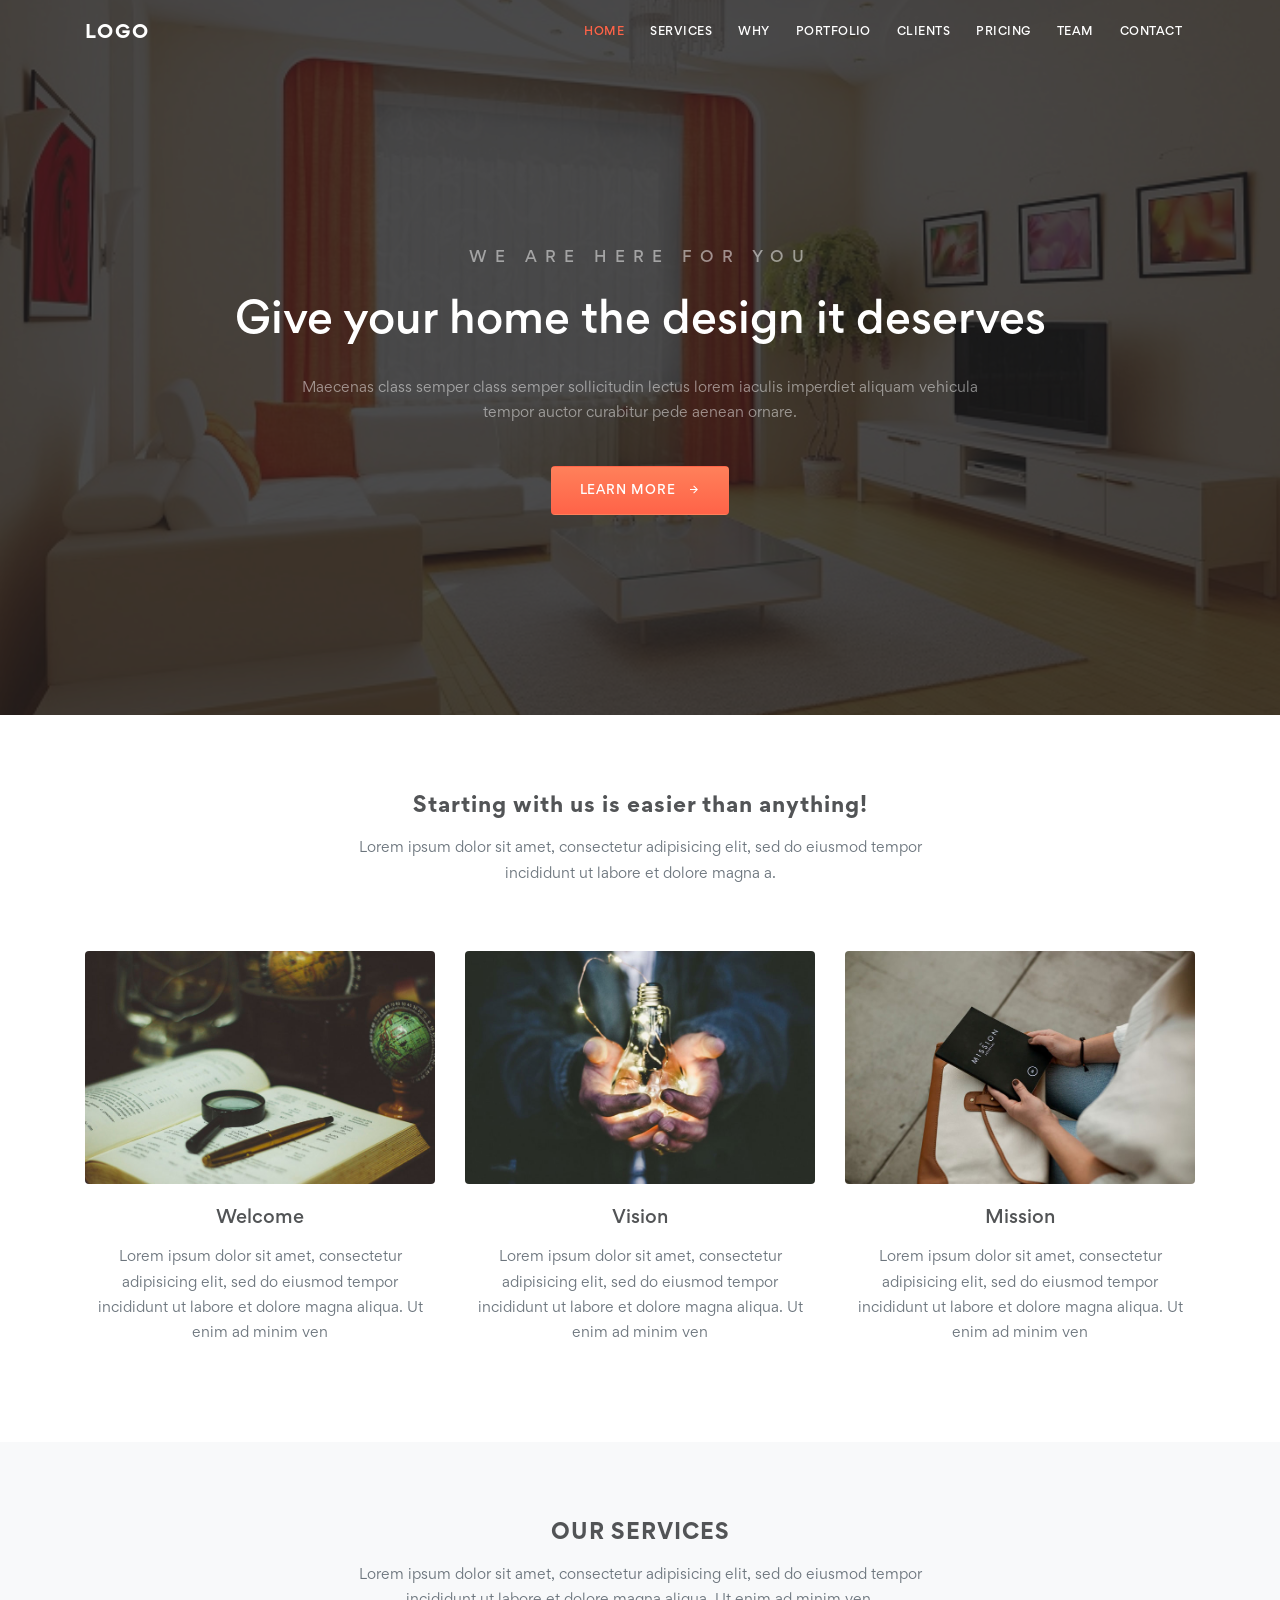
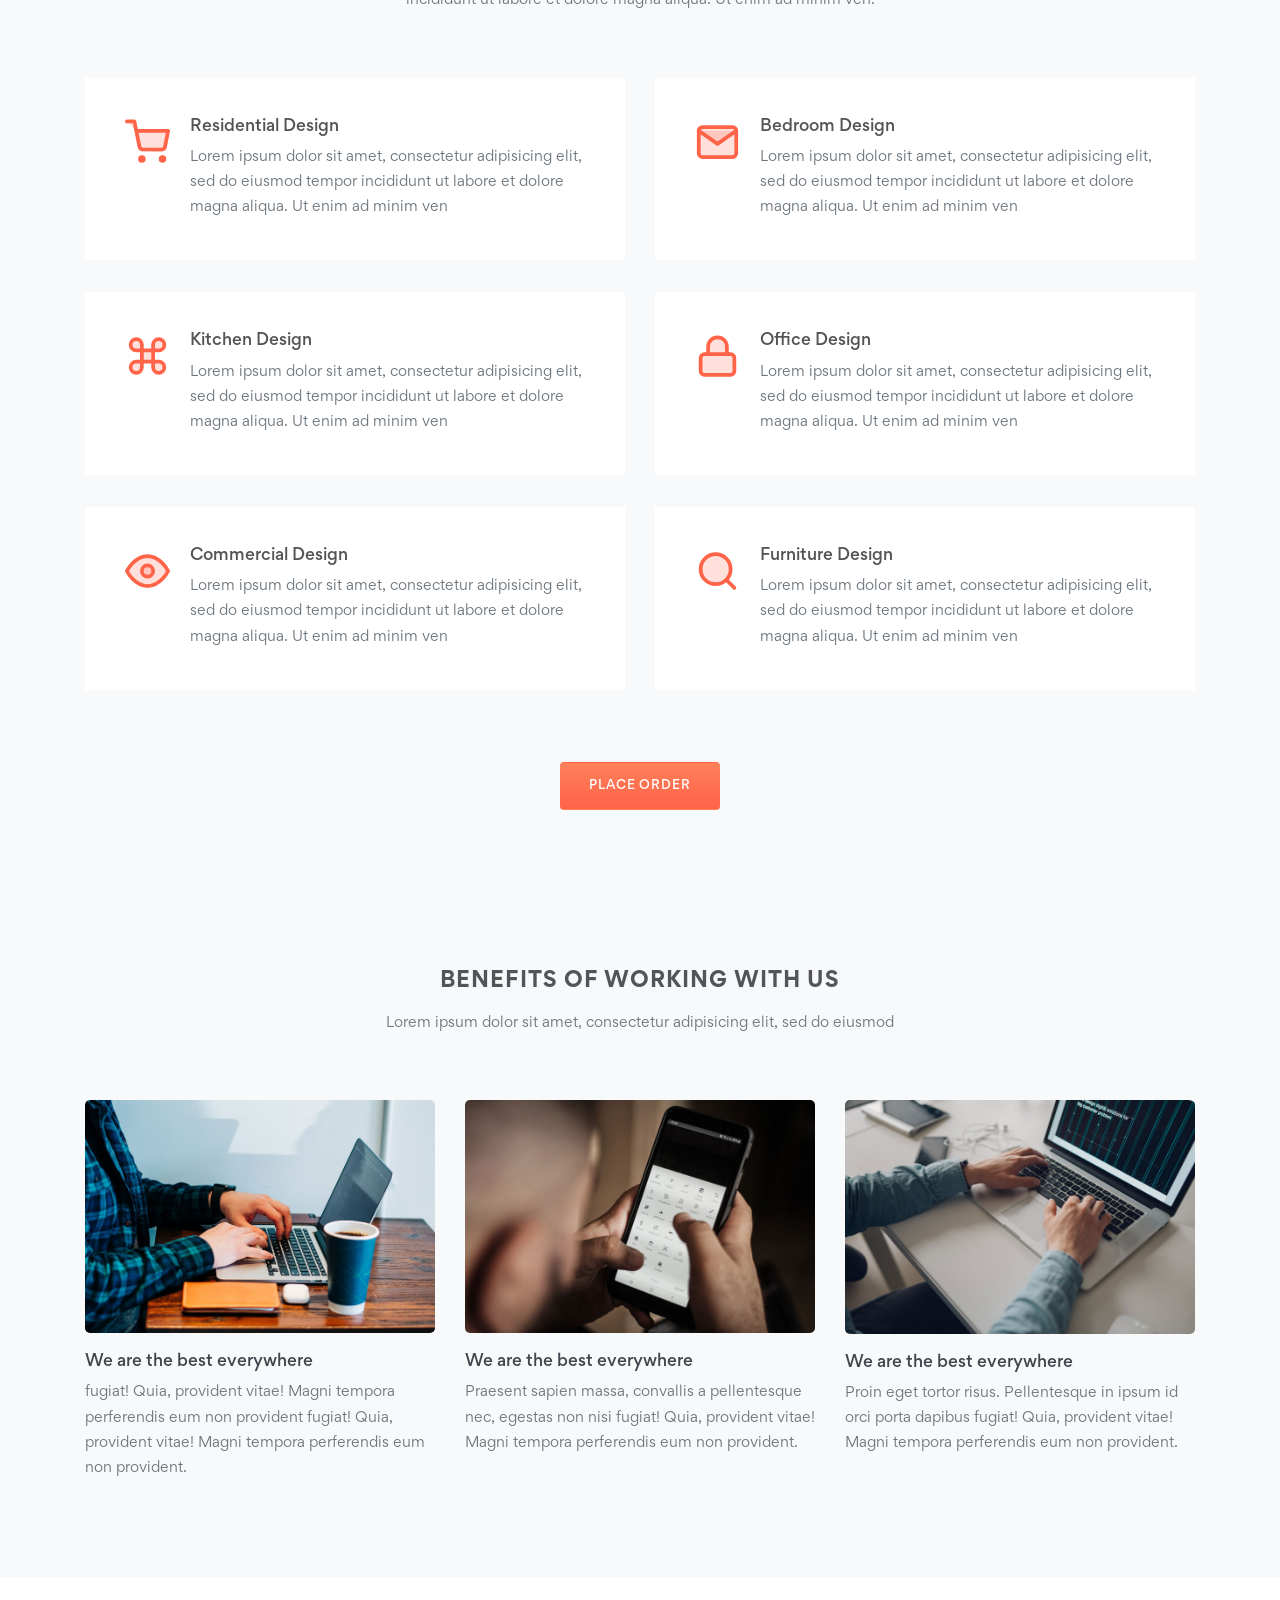
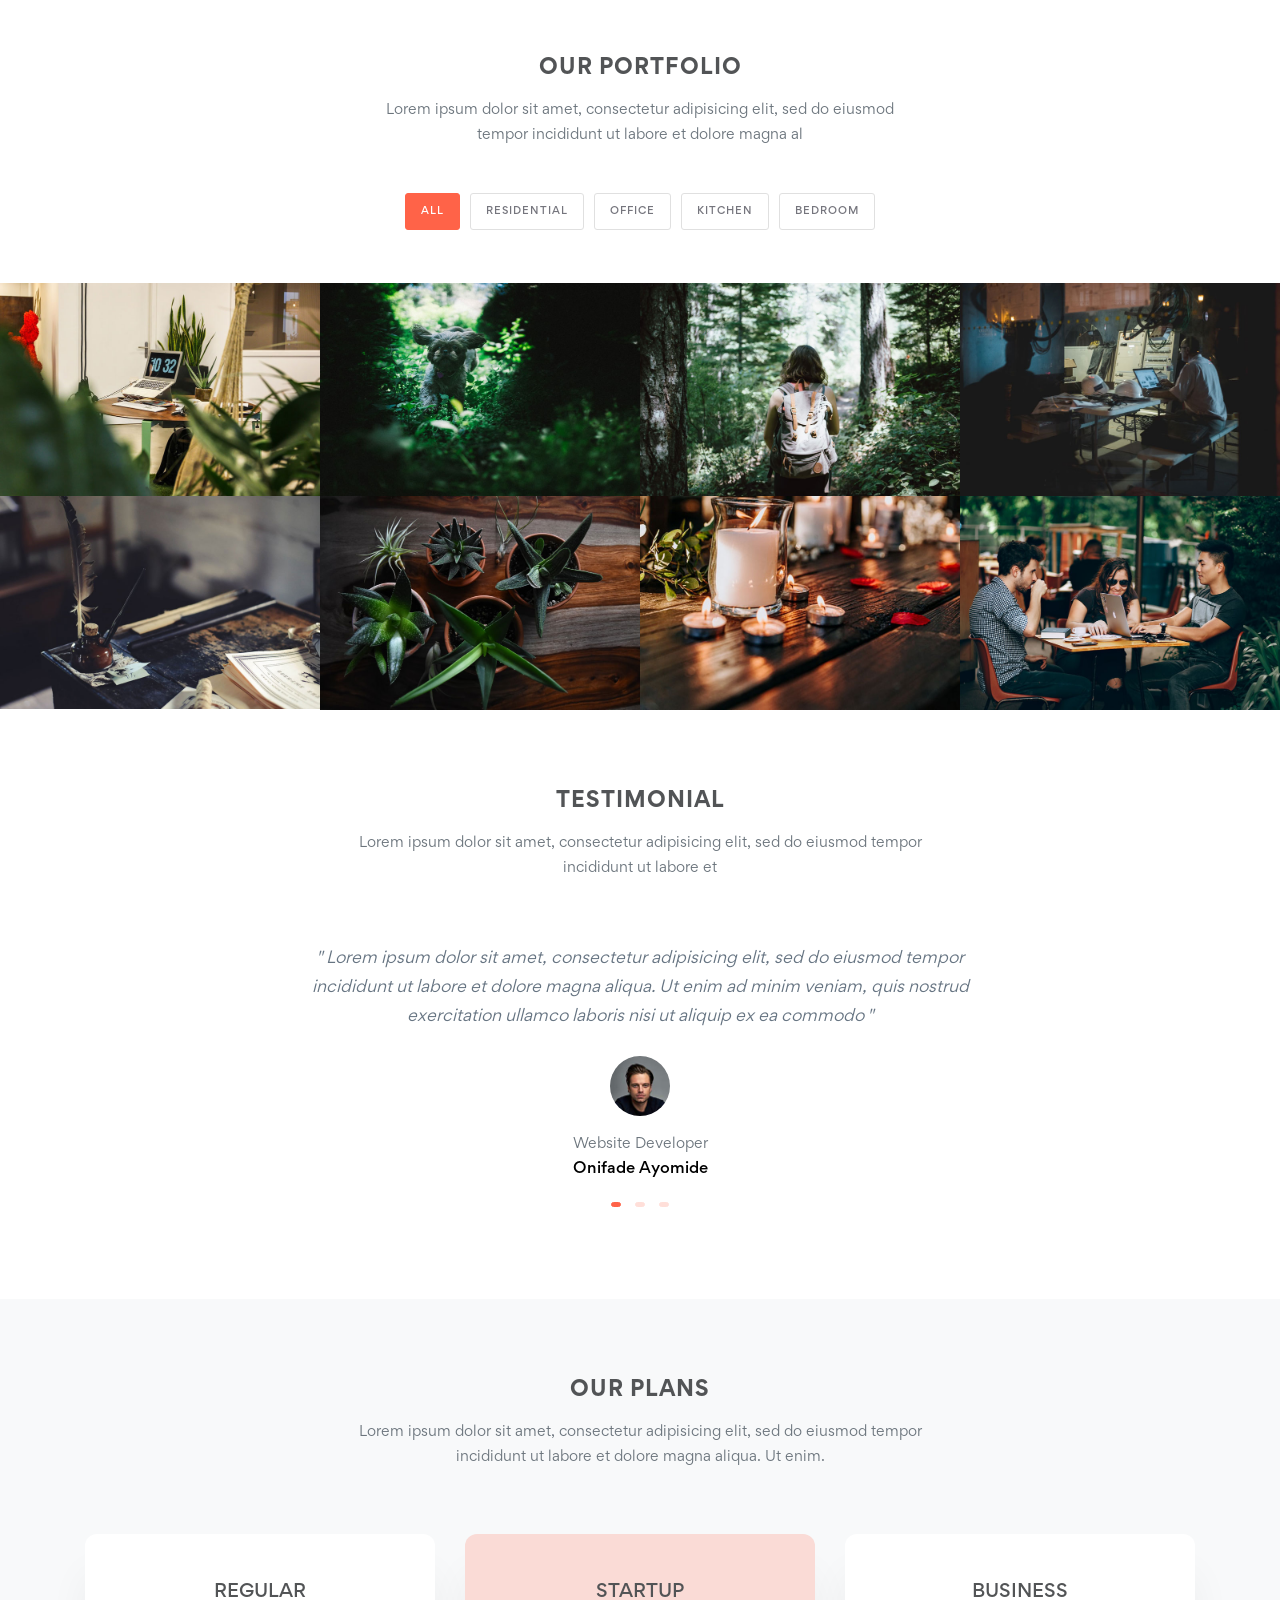
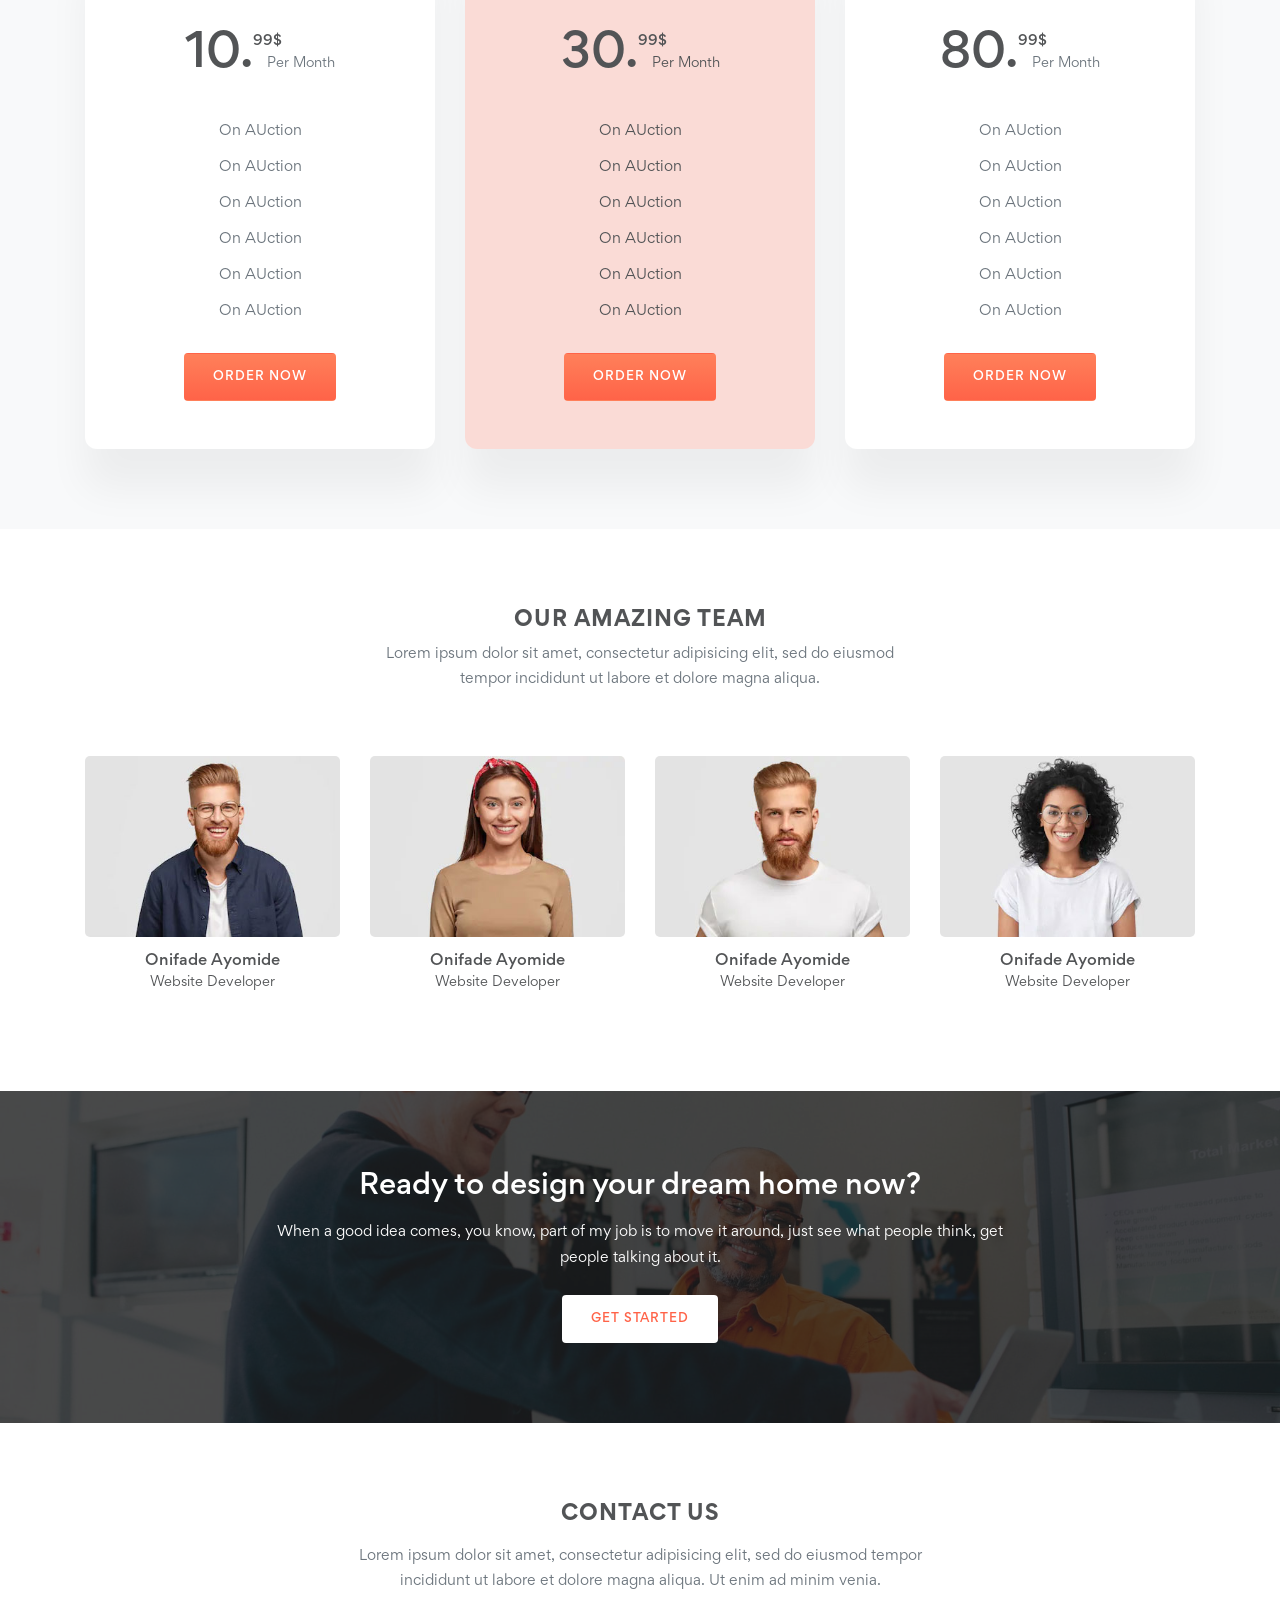
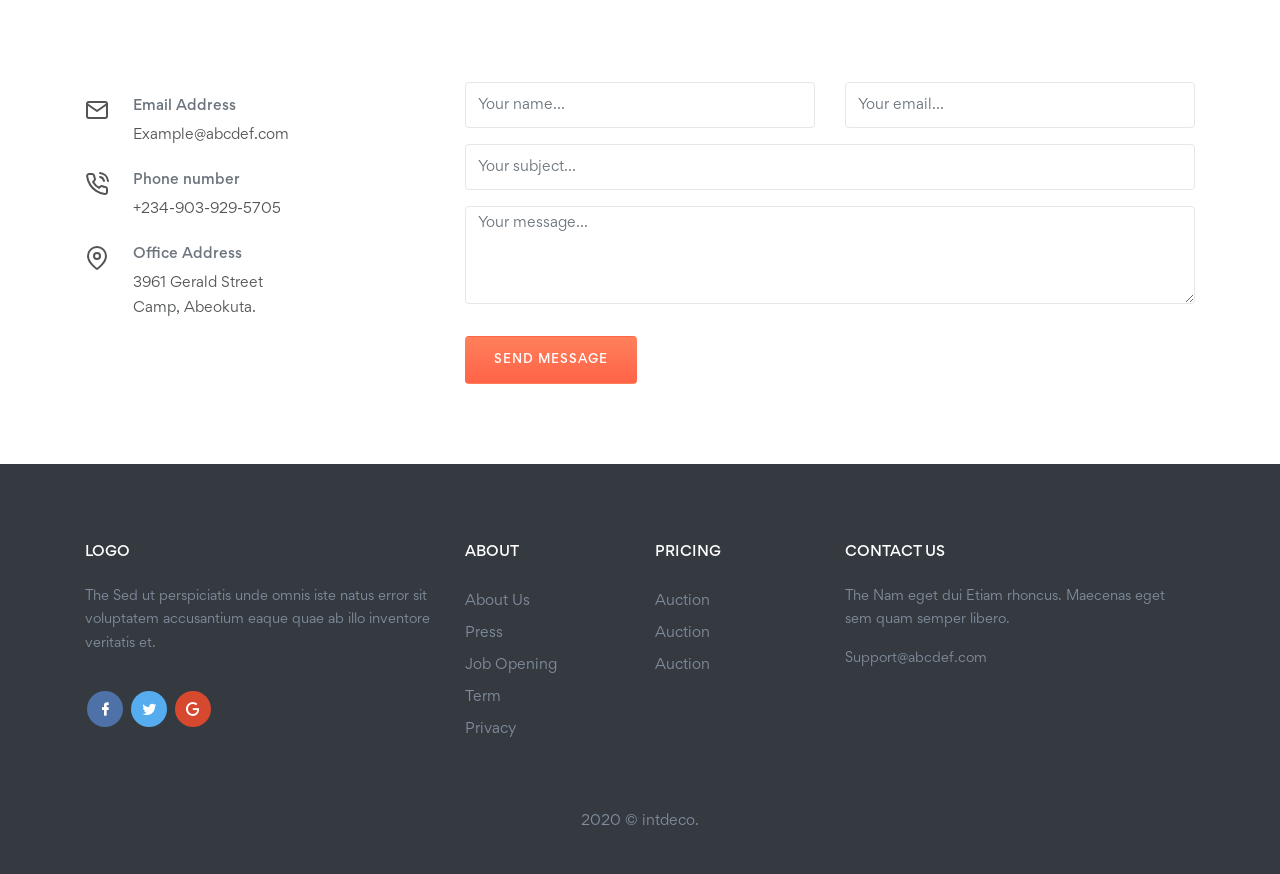
<file: index.html>
<!DOCTYPE html>
<html>
	
<head>
		<meta charset="UTF-8">
	    <meta name="viewport" content="width=device-width, initial-scale=1">
	    <title>Intdeco Web Auction</title>
	    <meta name="description" content="" />
	    <meta name="keywords" content="" />
        <meta name="author" content="" />
        
       <!--  <link rel="shortcut icon" href="images/favicon.ico"> -->

		<!-- Bootstrap core CSS -->
	    <link rel="stylesheet" href="css/bootstrap.min.css" type="text/css">

		<!-- Magnificpopup Css -->
	    <link rel="stylesheet" type="text/css" href="css/magnific-popup.css">

	    <!--Material Icon -->
        <link rel="stylesheet" type="text/css" href="css/materialdesignicons.min.css" />

        <!--Font Awesome -->
        <link rel="stylesheet" type="text/css" href="css/font-awesome.min.css" />

		<!--Slider-->
        <link rel="stylesheet" href="css/owl.carousel.css"/> 
        <link rel="stylesheet" href="css/owl.theme.css"/> 
        <link rel="stylesheet" href="css/owl.transitions.css"/>

	    <!-- Custom  Css -->
	    <link rel="stylesheet" type="text/css" href="css/style.css" />
	</head>
	
	<body>
		<!-- NAVBAR -->
		<nav class="navbar navbar-expand-lg fixed-top navbar-custom sticky">
		    <div class="container">
		    	<a class="navbar-brand logo" href="#">Logo</a>
			     <button class="navbar-toggler collapsed" type="button" data-toggle="collapse" data-target="#navbarNav" aria-controls="navbarNav" aria-expanded="false" aria-label="Toggle navigation">
                <i class="mdi mdi-menu"></i>
            </button>
			    <div class="collapse navbar-collapse" id="navbarNav">
			        <ul class="navbar-nav ml-auto">
			           <li class="nav-item active">
                            <a class="nav-link" href="#home">Home</a>
                        </li>
                        <li class="nav-item">
                            <a class="nav-link" href="#service">Services</a>
                        </li>
                        <li class="nav-item">
                            <a class="nav-link" href="#blog">Why</a>
                        </li>
                        <li class="nav-item">
                            <a class="nav-link" href="#portfolio">Portfolio</a>
                        </li>
                        <li class="nav-item">
                            <a class="nav-link" href="#client">Clients</a>
                        </li>
                        <li class="nav-item">
                            <a class="nav-link" href="#price">Pricing</a>
                        </li>
                        <li class="nav-item">
                            <a class="nav-link" href="#team">Team</a>
                        </li>
                        <li class="nav-item">
                            <a class="nav-link" href="#contact">Contact</a>
                        </li>
			        </ul>
			    </div>
		    </div>
		</nav>
		<!-- NAVBAR END-->

		<!-- HOME START-->
		<section class="bg-home-half" id="home">
            <div class="bg-overlay"></div>
            <div class="home-center">
                <div class="home-desc-center">
                    <div class="container">
                        <div class="row justify-content-center">
                            <div class="col-lg-9">
                                <div class="text-center text-white">
                                    <h5 class="home-small-title text-uppercase text-white-50 mb-4">We are here for you</h5>
                                    <h2 class="home-title mb-4">Give your home the design it deserves</h2>
                                    <p class="home-desc text-white-50 mx-auto">Maecenas class semper class semper sollicitudin lectus lorem iaculis imperdiet aliquam vehicula tempor auctor curabitur pede aenean ornare.</p>
                                    <div class="text-center pt-4">
                                        <a href="#service" class="btn btn-custom">Learn More <i class="mdi mdi-arrow-right ml-2"></i></a>
                                    </div>
                                </div>
                            </div>
                        </div>
                    </div>
                </div>
            </div>
        </section>
		<!-- HOME END-->

		 <!-- WELCOME START -->
        <section class="section" id="feature">
            <div class="container">
                <div class="row justify-content-center">
                    <div class="col-lg-7">
                        <div class="text-center">
                            <h4 class="title-heading">Starting with us is easier than anything!</h4>
                            <p class="title-desc text-muted mt-3">Lorem ipsum dolor sit amet, consectetur adipisicing elit, sed do eiusmod
                            tempor incididunt ut labore et dolore magna a.</p>
                        </div>
                    </div>
                </div>

                <div class="row mt-4">
                    <div class="col-lg-4">
                        <div class="features mt-4">
                            <div class="text-center">
                                <div class="mb-4">
                                    <img src="images/about/1.jpg" class="img-fluid rounded" alt="">
                                </div>

                                <h4>Welcome</h4>
                                <p class="features-desc text-muted mt-3 pl-2 pr-2">Lorem ipsum dolor sit amet, consectetur adipisicing elit, sed do eiusmod
                                tempor incididunt ut labore et dolore magna aliqua. Ut enim ad minim ven</p>
                            </div>
                        </div>
                    </div>

                    <div class="col-lg-4">
                        <div class="features mt-4">
                            <div class="text-center">
                                <div class="mb-4">
                                    <img src="images/about/2.jpg" class="img-fluid rounded" alt="">
                                </div>
                                <h4>Vision</h4>
                                <p class="features-desc text-muted mt-3 pl-2 pr-2">Lorem ipsum dolor sit amet, consectetur adipisicing elit, sed do eiusmod
                                tempor incididunt ut labore et dolore magna aliqua. Ut enim ad minim ven</p>
                            </div>
                        </div>
                    </div>

                    <div class="col-lg-4">
                        <div class="features mt-4">
                            <div class="text-center">
                                <div class="mb-4">
                                    <img src="images/about/3.jpg" class="img-fluid rounded" alt="">
                                </div>
                                <h4>Mission</h4>
                                <p class="features-desc text-muted mt-3 pl-2 pr-2">Lorem ipsum dolor sit amet, consectetur adipisicing elit, sed do eiusmod
                                tempor incididunt ut labore et dolore magna aliqua. Ut enim ad minim ven</p>
                            </div>
                        </div>
                    </div>
                </div>

            </div>
        </section>
        <!-- WELCOME END -->

        <!-- SERVICES START -->
        <section class="section bg-light" id="service">
            <div class="container">
                <div class="row justify-content-center">
                    <div class="col-lg-7">
                        <div class="text-center">
                            <h4 class="title-heading text-uppercase">Our Services</h4>
                            <p class="title-desc text-muted mt-3">Lorem ipsum dolor sit amet, consectetur adipisicing elit, sed do eiusmod
                                tempor incididunt ut labore et dolore magna aliqua. Ut enim ad minim ven.</p>
                        </div>
                    </div>
                </div>

                <div class="row mt-4">
                    <div class="col-lg-6">
                        <div class="services-blog mt-4">
                            <div>
                                <i data-feather="shopping-cart"></i>
                            </div>
                            <div class="service-head">
                                <h4>Residential Design</h4>
                                <p class="text-muted mb-0">Lorem ipsum dolor sit amet, consectetur adipisicing elit, sed do eiusmod
                                tempor incididunt ut labore et dolore magna aliqua. Ut enim ad minim ven</p>
                            </div>
                        </div>
                    </div>
                    <div class="col-lg-6">
                        <div class="services-blog mt-4">
                            <div>
                                <i data-feather="mail"></i>
                            </div>
                            <div class="service-head">
                                <h4 class="mb-2">Bedroom Design</h4>
                                <p class="text-muted mb-0">Lorem ipsum dolor sit amet, consectetur adipisicing elit, sed do eiusmod
                                tempor incididunt ut labore et dolore magna aliqua. Ut enim ad minim ven</p>
                            </div>
                        </div>
                    </div>
                </div>

                <div class="row mt-2">
                    <div class="col-lg-6">
                        <div class="services-blog mt-4">
                            <div>
                                <i data-feather="command"></i>
                            </div>
                            <div class="service-head">
                                <h4>Kitchen Design</h4>
                                <p class="text-muted mb-0">Lorem ipsum dolor sit amet, consectetur adipisicing elit, sed do eiusmod
                                tempor incididunt ut labore et dolore magna aliqua. Ut enim ad minim ven</p>
                            </div>
                        </div>
                    </div>
                    <div class="col-lg-6">
                        <div class="services-blog mt-4">
                            <div>
                                <i data-feather="lock"></i>
                            </div>
                            <div class="service-head">
                                <h4 class="mb-2">Office Design</h4>
                                <p class="text-muted mb-0">Lorem ipsum dolor sit amet, consectetur adipisicing elit, sed do eiusmod
                                tempor incididunt ut labore et dolore magna aliqua. Ut enim ad minim ven</p>
                            </div>
                        </div>
                    </div>
                </div>

                <div class="row mt-2">
                    <div class="col-lg-6">
                        <div class="services-blog mt-4">
                            <div>
                                <i data-feather="eye"></i>
                            </div>
                            <div class="service-head">
                                <h4>Commercial Design</h4>
                                <p class="text-muted mb-0">Lorem ipsum dolor sit amet, consectetur adipisicing elit, sed do eiusmod
                                tempor incididunt ut labore et dolore magna aliqua. Ut enim ad minim ven</p>
                            </div>
                        </div>
                    </div>
                    <div class="col-lg-6">
                        <div class="services-blog mt-4">
                            <div>
                                <i data-feather="search"></i>
                            </div>
                            <div class="service-head">
                                <h4>Furniture Design</h4>
                                <p class="text-muted mb-0">Lorem ipsum dolor sit amet, consectetur adipisicing elit, sed do eiusmod
                                tempor incididunt ut labore et dolore magna aliqua. Ut enim ad minim ven</p>
                            </div>
                        </div>
                    </div>
                </div>

                <div class="row mt-4">

                    <div class="col-lg-12">
                        <div class="text-center mt-5">
                            <a href="#" class="btn btn-custom btn-round">Place Order</a>
                        </div>
                    </div>
                </div>
            </div>
        </section>
        <!-- SERVICES END -->

                <!-- BLOG START -->
        <section class="section bg-light" id="blog">
            <div class="container">
                <div class="row justify-content-center">
                    <div class="col-lg-7">
                        <div class="text-center">
                            <h4 class="title-heading text-uppercase">Benefits Of Working With US</h4>
                            <p class="title-desc text-muted mt-3">Lorem ipsum dolor sit amet, consectetur adipisicing elit, sed do eiusmod</p>
                        </div>
                    </div>
                </div>
               
                 <div class="row mt-4">
                    <div class="col-lg-4">
                        <div class="blog-menu mt-4">
                            <img src="images/blog/1.jpg" class="img-fluid" alt="">
                            <div>
                                <h4><a href="#" class="blog-title">We are the best everywhere</a></h4>
                                <p class="mt-2 text-muted">fugiat! Quia, provident vitae! Magni tempora perferendis eum non provident fugiat! Quia, provident vitae! Magni tempora perferendis eum non provident.</p>
                                <div class="mt-3">
                                    <!-- <a href="#" class="read-btn">Read More <i class="mdi mdi-arrow-right"></i></a> -->
                                </div>
                            </div>
                        </div>
                    </div>
                    <div class="col-lg-4">
                        <div class="blog-menu mt-4">
                            <img src="images/blog/2.jpg" class="img-fluid" alt="">
                            <div>
                                <h4><a href="#" class="blog-title">We are the best everywhere</a></h4>
                                <p class="mt-2 text-muted">Praesent sapien massa, convallis a pellentesque nec, egestas non nisi fugiat! Quia, provident vitae! Magni tempora perferendis eum non provident.</p>
                                <div class="mt-3">
                                    <!-- <a href="#" class="read-btn">Read More <i class="mdi mdi-arrow-right"></i></a> -->
                                </div>
                            </div>
                        </div>
                    </div>
                    <div class="col-lg-4">
                        <div class="blog-menu mt-4">
                            <img src="images/blog/3.jpg" class="img-fluid" alt="">
                            <div>
                                <h4><a href="#" class="blog-title">We are the best everywhere</a></h4>
                                <p class="mt-2 text-muted">Proin eget tortor risus. Pellentesque in ipsum id orci porta dapibus fugiat! Quia, provident vitae! Magni tempora perferendis eum non provident.</p>
                                <div class="mt-3">
                                    <!-- <a href="#" class="read-btn">Read More <i class="mdi mdi-arrow-right"></i></a> -->
                                </div>
                            </div>
                        </div>
                    </div>
                </div>
            </div>
        </section>
        <!-- BLOG END -->


        <!-- PORTFOLIO START-->
        <section class="section bg-white pb-0" id="portfolio">
            <div class="container">
                <div class="row justify-content-center">
                    <div class="col-lg-6">
                        <div class="text-center">
                            <h4 class="title-heading text-uppercase">Our Portfolio</h4>
                            <p class="title-desc text-muted mt-3">Lorem ipsum dolor sit amet, consectetur adipisicing elit, sed do eiusmod
                                tempor incididunt ut labore et dolore magna al</p>
                        </div>
                    </div>
                </div>

                <!-- portfolio menu -->
                <div class="row mt-4">
                    <div class="col-lg-12">
                        <div class="text-center">
                            <ul class="col container-filter categories-filter list-unstyled mb-0" id="filter">
                                <li><a class="categories active" data-filter="*">All</a></li>
                                <li><a class="categories" data-filter=".profile">Residential</a></li>
                                <li><a class="categories" data-filter=".business">Office</a></li>
                                <li><a class="categories" data-filter=".finance">Kitchen</a></li>
                                <li><a class="categories" data-filter=".marketing">Bedroom</a></li>
                            </ul>
                        </div>
                    </div>
                </div>
                <!-- End portfolio  -->

            </div>

            <!-- Gallary -->
            <div class="container-fluid">
                <div class="row container-grid mt-5 projects-wrapper">
                    <div class="img-max-width">
                        <div class="item-box">
                            <a class="cbox-gallary1 mfp-image" href="images/portfolio/work-1.jpg" title="Project Name">
                                <img class="item-container profile business" src="images/portfolio/work-1.jpg" alt="1" />
                                <div class="item-mask">
                                    <div class="item-caption">
                                        <h5 class="text-light">Onifade Ayomide</h5>
                                        <p class="text-light">client: Onifade Ayomide</p>
                                    </div>
                                </div>
                            </a>
                        </div>
                    </div>

                    <div class="img-max-width business finance">
                        <div class="item-box">
                            <a class="cbox-gallary1 mfp-image" href="images/portfolio/work-8.jpg" title="Project Name">
                                <img class="item-container mfp-fade" src="images/portfolio/work-8.jpg" alt="2" />
                                <div class="item-mask">
                                    <div class="item-caption">
                                        <h5 class="text-light">Onifade Ayomide</h5>
                                        <p class="text-light">client: Onifade Ayomide</p>
                                    </div>
                                </div>
                            </a>
                        </div>
                    </div>

                    <div class="img-max-width profile business">
                        <div class="item-box">
                            <a class="cbox-gallary1 mfp-image" href="images/portfolio/work3.jpg" title="Project Name">
                                <img class="item-container" src="images/portfolio/work3.jpg" alt="3" />
                                <div class="item-mask">
                                    <div class="item-caption">
                                        <h5 class="text-light">Onifade Ayomide </h5>
                                        <p class="text-light">client: Onifade Ayomide</p>
                                    </div>
                                </div>
                            </a>
                        </div>
                    </div>

                    <div class="img-max-width marketing">
                        <div class="item-box">
                            <a class="cbox-gallary1 mfp-image" href="images/portfolio/work-2.jpg" title="Project Name">
                                <img class="item-container" src="images/portfolio/work-2.jpg" alt="4" />
                                <div class="item-mask">
                                    <div class="item-caption">
                                        <h5 class="text-light">Onifade Ayomide</h5>
                                        <p class="text-light">client: Onifade Ayomide</p>
                                    </div>
                                </div>
                            </a>
                        </div>
                    </div>

                    <div class="img-max-width finance marketing">
                        <div class="item-box">
                            <a class="cbox-gallary1 mfp-image" href="images/portfolio/work-6.jpg" title="Project Name">
                                <img class="item-container" src="images/portfolio/work-6.jpg" alt="5" />
                                <div class="item-mask">
                                    <div class="item-caption">
                                        <h5 class="text-light">Onifade Ayomide</h5>
                                        <p class="text-light">client: Onifade Ayomide</p>
                                    </div>
                                </div>
                            </a>
                        </div>
                    </div>

                    <div class="img-max-width profile marketing">
                        <div class="item-box">
                            <a class="cbox-gallary1 mfp-image" href="images/portfolio/work5.jpg" title="Project Name">
                                <img class="item-container" src="images/portfolio/work5.jpg" alt="6" />
                                <div class="item-mask">
                                    <div class="item-caption">
                                        <h5 class="text-light">Onifade Ayomide</h5>
                                        <p class="text-light">client: Onifade Ayomide</p>
                                    </div>
                                </div>
                            </a>
                        </div>
                    </div>

                    <div class="img-max-width business">
                        <div class="item-box">
                            <a class="cbox-gallary1 mfp-image" href="images/portfolio/work-7.jpg" title="Project Name">
                                <img class="item-container" src="images/portfolio/work-7.jpg" alt="7" />
                                <div class="item-mask">
                                    <div class="item-caption">
                                        <h5 class="text-light">Onifade Ayomide</h5>
                                        <p class="text-light">client: Onifade Ayomide</p>
                                    </div>
                                </div>
                            </a>
                        </div>
                    </div>

                    <div class="img-max-width marketing">
                        <div class="item-box">
                            <a class="cbox-gallary1 mfp-image" href="images/portfolio/work-4.jpg" title="Project Name">
                                <img class="item-container" src="images/portfolio/work-4.jpg" alt="8" />
                                <div class="item-mask">
                                    <div class="item-caption">
                                        <h5 class="text-light">Onifade Ayomide</h5>
                                        <p class="text-light">client: Onifade Ayomide</p>
                                    </div>
                                </div>
                            </a>
                        </div>
                    </div>
                </div>
            </div>
        </section>
        <!-- PORTFOLIO END-->

                <!-- CLIENT START -->
        <section class="section" id="client">
            <div class="container">
                <div class="row justify-content-center">
                    <div class="col-lg-7">
                        <div class=" text-center">
                            <h4 class="title-heading text-uppercase">Testimonial</h4>
                            <p class="title-desc text-muted mt-3">Lorem ipsum dolor sit amet, consectetur adipisicing elit, sed do eiusmod
                                tempor incididunt ut labore et</p>
                        </div>
                    </div>
                </div>

                <div class="row justify-content-center mt-4">
                    <div class="col-lg-8">
                        <div id="owl-demo" class="owl-carousel">

                            <div class="testi-box">
                                <div class="text-center mt-4">
                                    <div class="testi-content">
                                        <p class="user-review text-center mb-0">" Lorem ipsum dolor sit amet, consectetur adipisicing elit, sed do eiusmod
                                        tempor incididunt ut labore et dolore magna aliqua. Ut enim ad minim veniam,
                                        quis nostrud exercitation ullamco laboris nisi ut aliquip ex ea commodo "</p>
                                    </div>
                                    <div class="mt-4">
                                        <img src="images/client/11.jpg" alt="" class="img-fluid rounded-circle testi-user mx-auto d-block">
                                    </div>
                                    <div class="img-post text-center">
                                        <p class="testi-patients text-muted mb-1 mt-3">Website Developer</p>
                                        <h5 class="testi-client-name">Onifade Ayomide</h5>
                                    </div>
                                </div>
                            </div>

                            <div class="testi-box">
                                <div class="text-center mt-4">
                                    <div class="testi-content">
                                        <p class="user-review text-center mb-0">" Lorem ipsum dolor sit amet, consectetur adipisicing elit, sed do eiusmod
                                        tempor incididunt ut labore et dolore magna aliqua. Ut enim ad minim veniam,
                                        quis nostrud exercitation ullamco laboris nisi ut aliquip ex ea commodo "</p>
                                    </div>
                                    <div class="mt-4">
                                        <img src="images/client/12.jpg" alt="" class="img-fluid rounded-circle testi-user mx-auto d-block">
                                    </div>
                                    <div class="img-post text-center">
                                        <p class="testi-patients text-muted mb-1 mt-3">Website Developer</p>
                                        <h5 class="testi-client-name">Onifade Ayomide</h5>
                                    </div>
                                </div>
                            </div>

                            <div class="testi-box">
                                <div class="text-center mt-4">
                                    <div class="testi-content">
                                        <p class="user-review text-center mb-0">" Lorem ipsum dolor sit amet, consectetur adipisicing elit, sed do eiusmod
                                        tempor incididunt ut labore et dolore magna aliqua. Ut enim ad minim veniam,
                                        quis nostrud exercitation ullamco laboris nisi ut aliquip ex ea commodo "</p>
                                    </div>
                                    <div class="mt-4">
                                        <img src="images/client/13.jpg" alt="" class="img-fluid rounded-circle testi-user mx-auto d-block">
                                    </div>
                                    <div class="img-post text-center">
                                        <p class="testi-patients text-muted mb-1 mt-3">Website Developer</p>
                                        <h5 class="testi-client-name">Onifade Ayomide </h5>
                                    </div>
                                </div>
                            </div>

                        </div>
                    </div>
                </div>
            </div>
        </section>
        <!-- CLIENT END -->



        <!--  PLANS START  -->
        <section class="section bg-light" id="price">
            <div class="container">
                <div class="row justify-content-center">
                    <div class="col-lg-7">
                        <div class="text-center">
                            <h4 class="title-heading text-uppercase">Our Plans</h4>
                            <p class="title-desc text-muted mt-3">Lorem ipsum dolor sit amet, consectetur adipisicing elit, sed do eiusmod
                                        tempor incididunt ut labore et dolore magna aliqua. Ut enim.</p>
                        </div>
                    </div>
                </div>

                <div class="row mt-4">
                    <div class="col-lg-4">
                        <div class="price bg-white mt-4 p-5">
                            <div class="item text-center">
                                <div class="type pb-3">
                                    <h4>Regular</h4>
                                </div>

                                <div class="value">
                                    <h3>10.<span>99$</span></h3>
                                    <span class="per text-muted">Per Month</span>
                                </div>

                                <div class="feature">
                                    <ul class="list-unstyled text-muted">
                                        <li>On AUction</li>
                                        <li>On AUction</li>
                                        <li>On AUction</li>
                                        <li>On AUction</li>
                                        <li>On AUction</li>
                                        <li>On AUction</li>
                                    </ul>
                                </div>

                                <div>
                                    <a href="#" class="btn btn-custom">Order Now</a>
                                </div>
                            </div>
                        </div>
                    </div>

                    <div class="col-lg-4">
                        <div class="price active mt-4 p-5">
                            <div class="item text-center">

                                <div class="type pb-3">
                                    <h4>Startup</h4>
                                </div>

                                <div class="value">
                                    <h3>30.<span>99$</span></h3>
                                    <span class="per">Per Month</span>
                                </div>

                                <div class="feature">
                                    <ul class="list-unstyled">
                                        <li>On AUction</li>
                                        <li>On AUction</li>
                                        <li>On AUction</li>
                                        <li>On AUction</li>
                                        <li>On AUction</li>
                                        <li>On AUction</li>
                                    </ul>
                                </div>

                                <div>
                                    <a href="#" class="btn btn-custom">Order Now</a>
                                </div>
                            </div>
                        </div>
                    </div>

                    <div class="col-lg-4">
                        <div class="price bg-white mt-4 p-5">
                            <div class="item text-center">
                                <div class="type pb-3">
                                    <h4>Business</h4>
                                </div>

                                <div class="value">
                                    <h3>80.<span>99$</span></h3>
                                    <span class="per text-muted">Per Month</span>
                                </div>

                                <div class="feature">
                                    <ul class="list-unstyled text-muted">
                                        <li>On AUction</li>
                                        <li>On AUction</li>
                                        <li>On AUction</li>
                                        <li>On AUction</li>
                                        <li>On AUction</li>
                                        <li>On AUction</li>
                                    </ul>
                                </div>

                                <div>
                                    <a href="#" class="btn btn-custom">Order Now</a>
                                </div>
                            </div>
                        </div>
                    </div>
                </div>
            </div>
        </section>
        <!-- PLANS END -->

        <!-- TEAM START -->
        <section class="section" id="team">
            <div class="container">
                <div class="row justify-content-center">
                    <div class="col-lg-6">
                        <div class="text-center">
                            <h4 class="title-heading text-uppercase">OUR AMAZING TEAM</h4>
                            <p class="title-desc text-muted">Lorem ipsum dolor sit amet, consectetur adipisicing elit, sed do eiusmod
                                        tempor incididunt ut labore et dolore magna aliqua. 

                            </p>
                        </div>
                    </div>
                </div>

                <div class="row mt-4">
                    <div class="col-lg-3">
                        <div class="team-member mt-4 text-center">
                            <img src="images/team/11.jpg" class="img-fluid" alt="">
                            <div>
                                <h4 class="mt-3">Onifade Ayomide</h4>
                                <p>Website Developer</p>
                            </div>
                        </div>
                    </div>

                    <div class="col-lg-3">
                        <div class="team-member mt-4 text-center">
                            <img src="images/team/12.jpg" class="img-fluid" alt="">
                            <div>
                                <h4 class="mt-3">Onifade Ayomide</h4>
                                <p>Website Developer</p>
                            </div>
                        </div>
                    </div>

                    <div class="col-lg-3">
                        <div class="team-member mt-4 text-center">
                            <img src="images/team/13.jpg" class="img-fluid" alt="">
                            <div>
                                <h4 class="mt-3">Onifade Ayomide</h4>
                                <p>Website Developer</p>
                            </div>
                        </div>
                    </div>

                    <div class="col-lg-3">
                        <div class="team-member mt-4 text-center">
                            <img src="images/team/14.jpg" class="img-fluid" alt="">
                            <div>
                                <h4 class="mt-3">Onifade Ayomide</h4>
                                <p>Website Developer</p>
                            </div>
                        </div>
                    </div>
                </div>
            </div>
        </section>
        <!-- TEAM END -->

        <!-- START CTA -->
        <section class="section bg-cta">
            <div class="bg-overlay"></div>
            <div class="container">
                <div class="row justify-content-center">
                    <div class="col-lg-8">
                        <h3 class="text-white text-center">Ready to design your dream home now?</h3>
                        <p class="cta-desc text-white text-center mt-3">When a good idea comes, you know, part of my job is to move it around, just see what people think, get people talking about it.</p>
                        <div class="text-center mt-4">
                          <a href="#" class="btn btn-custom-white">Get Started</a>
                        </div>   
                    </div>
                </div>
            </div>
        </section>
        <!-- END CTA -->


        <!-- CONTACT START -->
        <section class="section" id="contact">
            <div class="container">
                <div class="row justify-content-center">
                    <div class="col-lg-7">
                        <div class="contact-head text-center">
                            <h4 class="title-heading text-uppercase">Contact us</h4>
                            <p class="title-desc text-muted mt-3">Lorem ipsum dolor sit amet, consectetur adipisicing elit, sed do eiusmod
                                tempor incididunt ut labore et dolore magna aliqua. Ut enim ad minim venia.</p>
                        </div>
                    </div>
                </div>

                <div class="row mt-4 vertical-content">
                    <div class="col-lg-12">
                        <div class="row mt-5">

                            <div class="col-lg-4">
                                <div class="contact-info">
                                    <div class="mt-3">
                                        <div class="float-left">
                                            <i data-feather="mail"></i>
                                        </div>
                                        <div class="ml-5">
                                            <h6 class="text-muted">Email Address</h6>
                                            <p>Example@abcdef.com</p>
                                        </div>
                                    </div>

                                    <div class="mt-4">
                                        <div class="float-left">
                                            <i data-feather="phone-call"></i>
                                        </div>
                                        <div class="ml-5">
                                            <h6 class="text-muted">Phone number</h6>
                                            <p>+234-903-929-5705 </p>
                                        </div>
                                    </div>

                                    <div class="mt-4">
                                        <div class="float-left">
                                            <i data-feather="map-pin"></i>
                                        </div>
                                        <div class="ml-5">
                                            <h6 class="text-muted">Office Address</h6>
                                            <p>3961 Gerald Street <br/>
                                                Camp, Abeokuta.</p>
                                        </div>
                                    </div>
                                </div>
                            </div>

                            <div class="col-lg-8">
                                <div class="custom-form">
                                    <div id="message"></div>
                                    <form method="post" action="http://myrathemes.com/oxavia/php/contact.php" name="contact-form" id="contact-form">
                                        <div class="row">
                                            <div class="col-lg-6">
                                                <div class="form-group">
                                                    <input name="name" id="name" type="text" class="form-control" placeholder="Your name...">
                                                </div>
                                            </div>
                                            <div class="col-lg-6">
                                                <div class="form-group">
                                                    <input name="email" id="email" type="email" class="form-control" placeholder="Your email...">
                                                </div>
                                            </div>
                                        </div>

                                        <div class="row">
                                            <div class="col-lg-12">
                                                <div class="form-group">
                                                    <input name="text" id="sub" type="text" class="form-control" placeholder="Your subject...">
                                                </div>
                                            </div>
                                        </div>

                                        <div class="row">
                                            <div class="col-lg-12">
                                                <div class="form-group">
                                                    <textarea name="comments" id="comments" rows="4" class="form-control" placeholder="Your message..."></textarea>
                                                </div>
                                            </div>
                                        </div>
                                        <div class="row mt-3">
                                            <div class="col-lg-12">
                                                <input type="submit" id="submit" name="send" class="submitBnt btn btn-custom" value="Send Message">
                                                <div id="simple-msg"></div>
                                            </div>
                                        </div>
                                    </form>
                                </div>
                            </div>

                        </div>
                    </div>
                </div>
            </div>
        </section>
        <!-- CONTACT END -->

        <!-- FOOTER START -->
        <section class="footer bg-dark">
            <div class="container">
                <div class="row">
                    <div class="col-lg-4">
                        <div class="footer-menu">
                            <h5 class="mb-4 text-uppercase">Logo</h5>
                            <p>The Sed ut perspiciatis unde omnis iste natus error sit voluptatem accusantium eaque quae ab illo inventore veritatis et.</p>
                            <div class="text-white">
                                <a href="#facebook"><i class="mdi mdi-facebook facebook footer_mdi"></i></a>
                                <a href="#twitter"><i class="mdi mdi-twitter twitter footer_mdi"></i></a>
                                <a href="#google"><i class="mdi mdi-google google footer_mdi"></i></a>
                            </div>
                        </div>
                    </div>

                    <div class="col-lg-2">
                        <div class="footer-menu">
                            <h5 class="mb-4 text-uppercase">About</h5>
                            <ul class="text-muted list-unstyled">
                                <li><a href="#team">About Us</a></li>
                                <li><a href="#team">Press</a></li>
                                <li><a href="#team">Job Opening</a></li>
                                <li><a href="#team">Term</a></li>
                                <li><a href="#team">Privacy</a></li>
                            </ul>
                        </div>
                    </div>

                    <div class="col-lg-2">
                        <div class="footer-menu">
                            <h5 class="mb-4 text-uppercase">Pricing</h5>
                            <ul class="text-muted list-unstyled">
                                <li><a href="#team">Auction</a></li>
                                <li><a href="#team">Auction</a></li>
                                <li><a href="#team">Auction</a></li>
                            </ul>
                        </div>
                    </div>

                    <div class="col-lg-4">
                        <div class="footer-menu">
                            <h5 class="mb-4 text-uppercase">Contact us</h5>
                            <p>The Nam eget dui Etiam rhoncus. Maecenas eget sem quam semper libero.</p>
                            <span class="footer-support">Support@abcdef.com</span>
                        </div>
                    </div>
                </div>

                <div class="row">
                    <div class="col-lg-12">
                        <div class="text-center mt-5">
                            <p class="mb-0">2020  © intdeco.</p>
                        </div>
                    </div>
                </div>
            </div>
        </section>
        <!-- FOOTER END -->

		<!-- JAVASCRIPTS -->
	    <script src="js/jquery.min.js"></script>
        <!-- SCROLL -->
        <script src="js/scrollspy.min.js"></script>
        <!-- SCROLL -->
        <script src="js/feather.min.js"></script>
		<!--  -->
        <!-- bootstrap -->
        <script src="js/bootstrap.bundle.min.js"></script>
		<!-- easing -->
	    <script src="js/jquery.easing.min.js"></script>
	    <!-- Portfolio -->
	    <script src="js/jquery.magnific-popup.min.js"></script>
	    <script src="js/isotope.js"></script>
	    <!-- scroll -->
	    <script src="js/scrollspy.min.js"></script>
	    <!-- Counter -->
	    <script src="js/jquery.counterup.min.js"></script>
	    <!-- Owl Carousel -->
        <script src="js/owl.carousel.min.js"></script>
	    <!-- Custom -->
	    <script src="js/app.js"></script>

	</body>

</html>
</file>
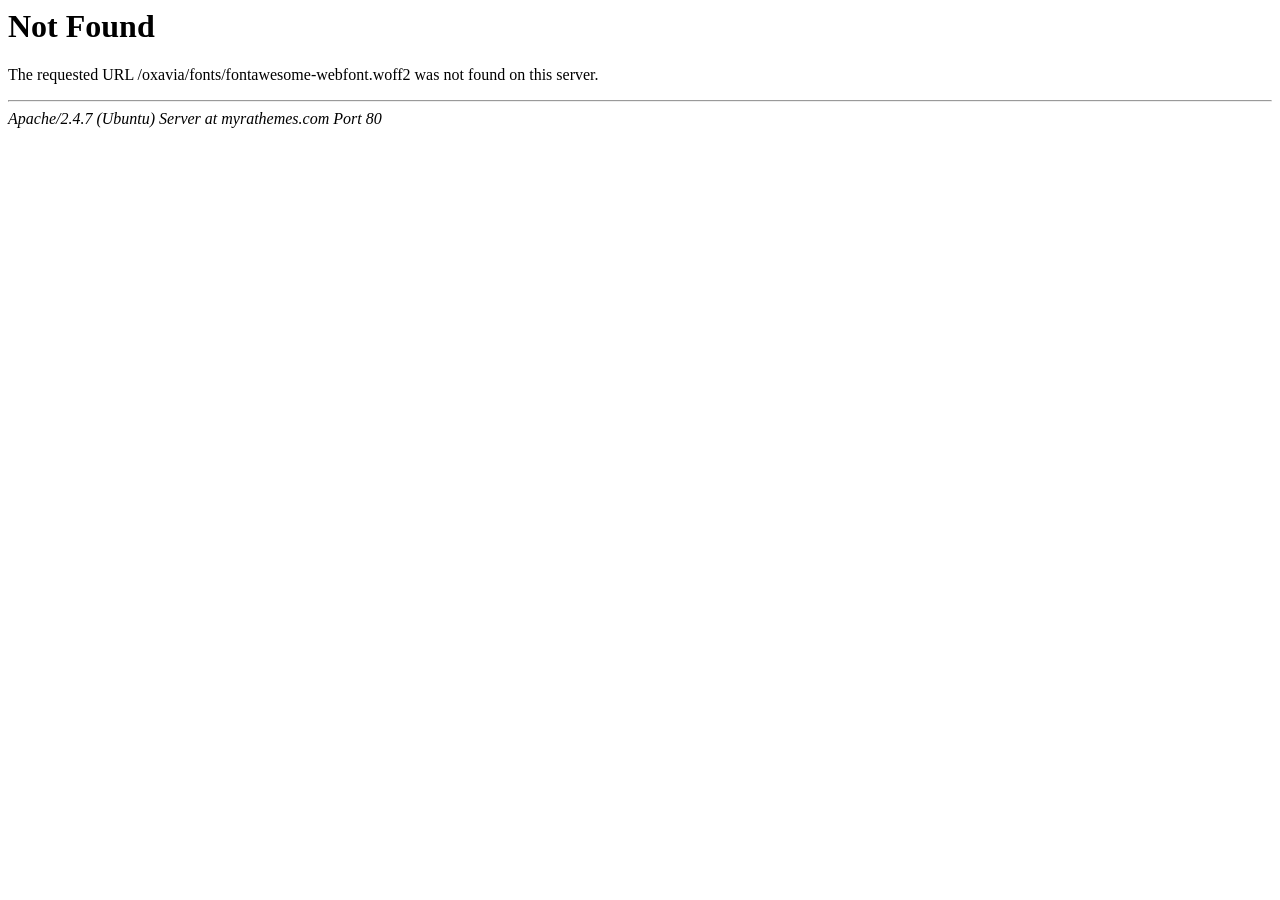
<file: fonts/fontawesome-webfont3e6e-2.html>
<!DOCTYPE HTML PUBLIC "-//IETF//DTD HTML 2.0//EN">
<html><head>
<title>404 Not Found</title>
</head><body>
<h1>Not Found</h1>
<p>The requested URL /oxavia/fonts/fontawesome-webfont.woff2 was not found on this server.</p>
<hr>
<address>Apache/2.4.7 (Ubuntu) Server at myrathemes.com Port 80</address>
</body></html>
</file>
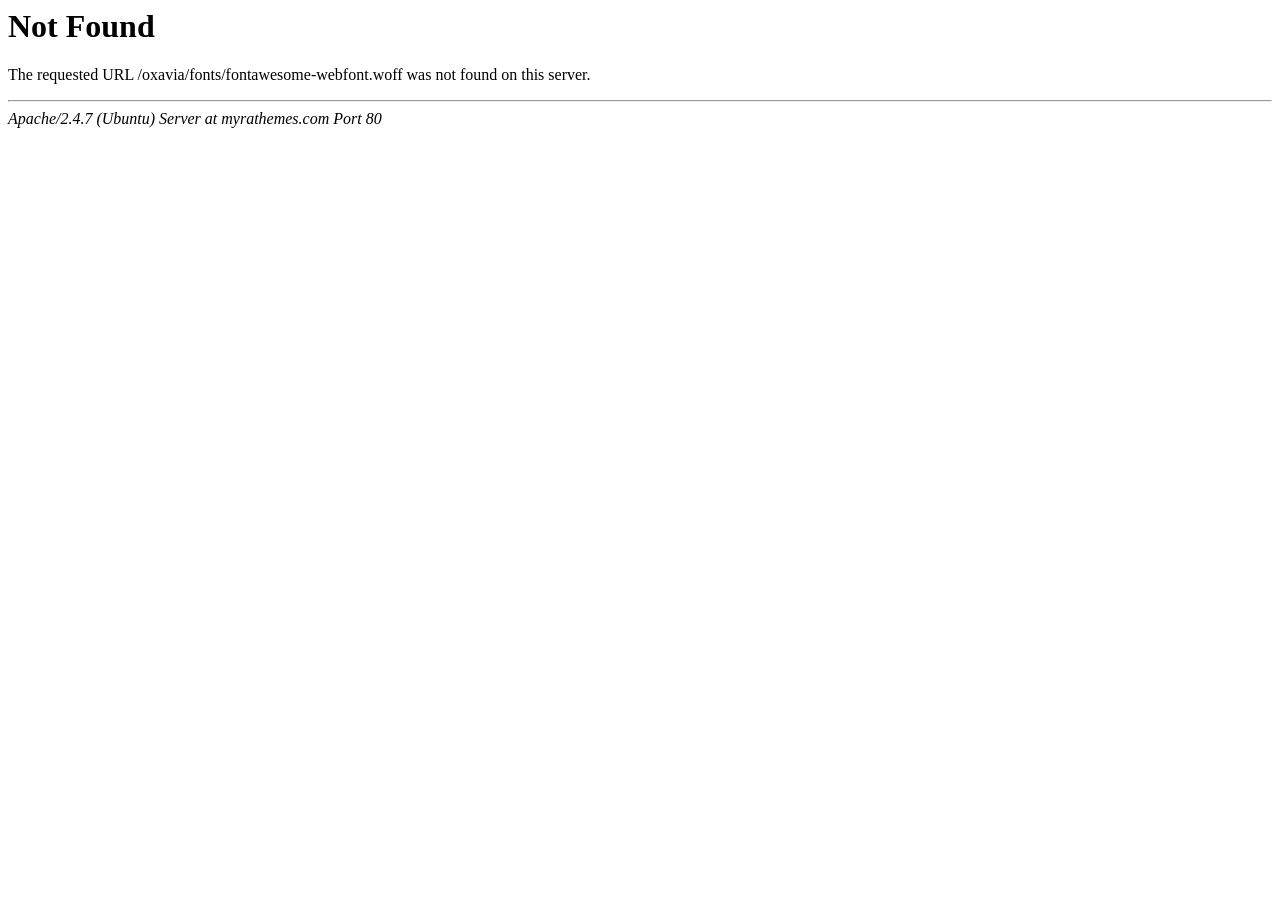
<file: fonts/fontawesome-webfont3e6e-3.html>
<!DOCTYPE HTML PUBLIC "-//IETF//DTD HTML 2.0//EN">
<html><head>
<title>404 Not Found</title>
</head><body>
<h1>Not Found</h1>
<p>The requested URL /oxavia/fonts/fontawesome-webfont.woff was not found on this server.</p>
<hr>
<address>Apache/2.4.7 (Ubuntu) Server at myrathemes.com Port 80</address>
</body></html>
</file>
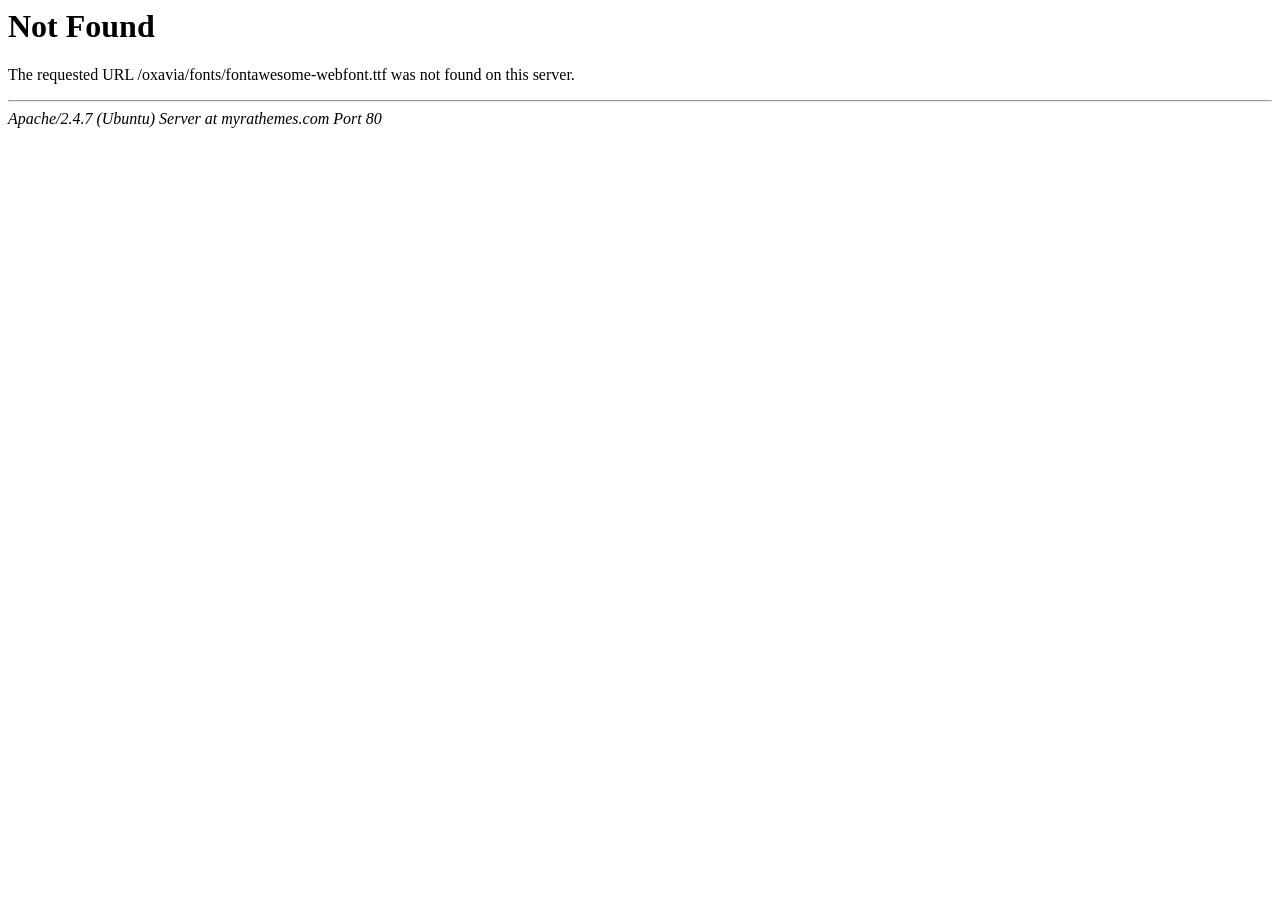
<file: fonts/fontawesome-webfont3e6e-4.html>
<!DOCTYPE HTML PUBLIC "-//IETF//DTD HTML 2.0//EN">
<html><head>
<title>404 Not Found</title>
</head><body>
<h1>Not Found</h1>
<p>The requested URL /oxavia/fonts/fontawesome-webfont.ttf was not found on this server.</p>
<hr>
<address>Apache/2.4.7 (Ubuntu) Server at myrathemes.com Port 80</address>
</body></html>
</file>
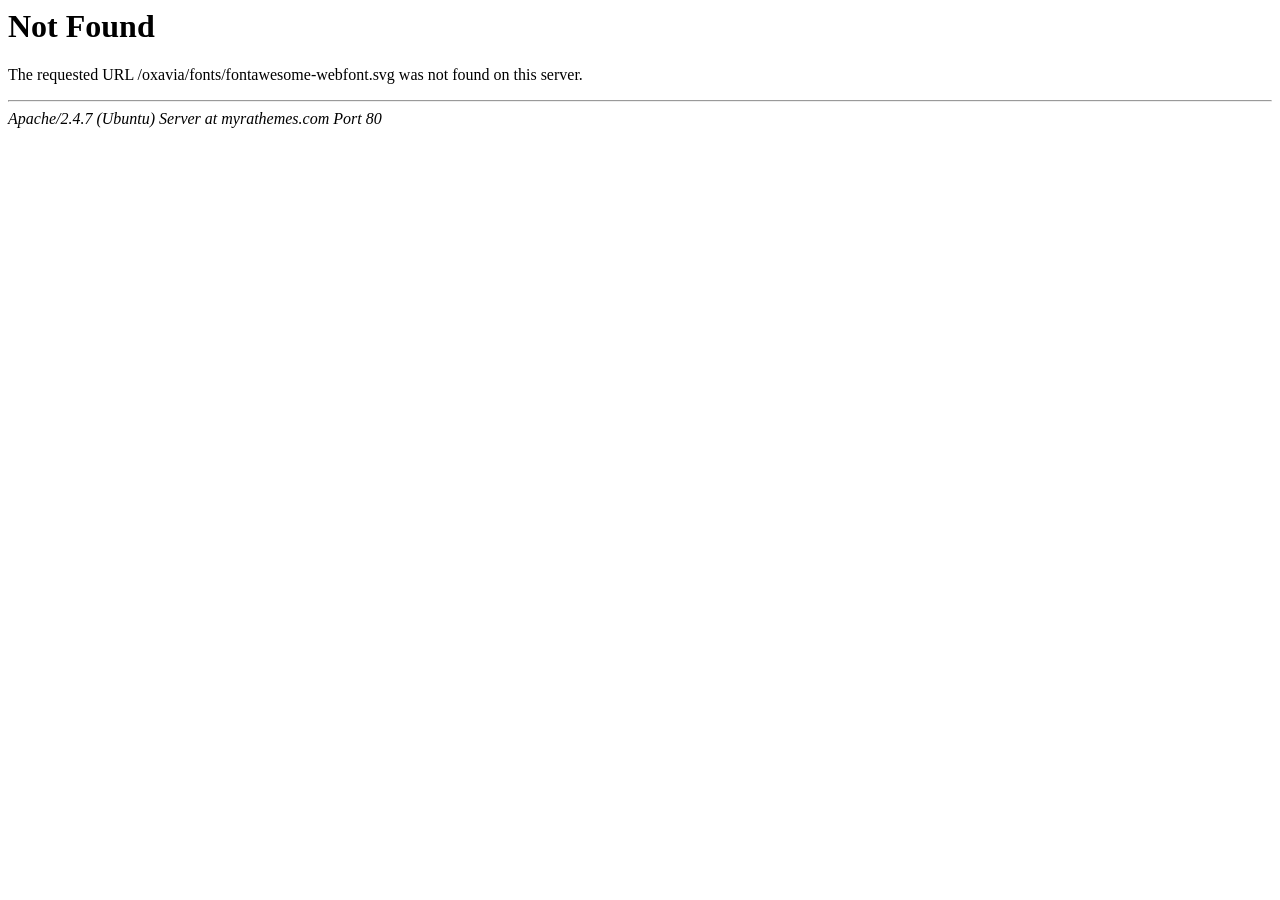
<file: fonts/fontawesome-webfont3e6e-5.html>
<!DOCTYPE HTML PUBLIC "-//IETF//DTD HTML 2.0//EN">
<html><head>
<title>404 Not Found</title>
</head><body>
<h1>Not Found</h1>
<p>The requested URL /oxavia/fonts/fontawesome-webfont.svg was not found on this server.</p>
<hr>
<address>Apache/2.4.7 (Ubuntu) Server at myrathemes.com Port 80</address>
</body></html>
</file>
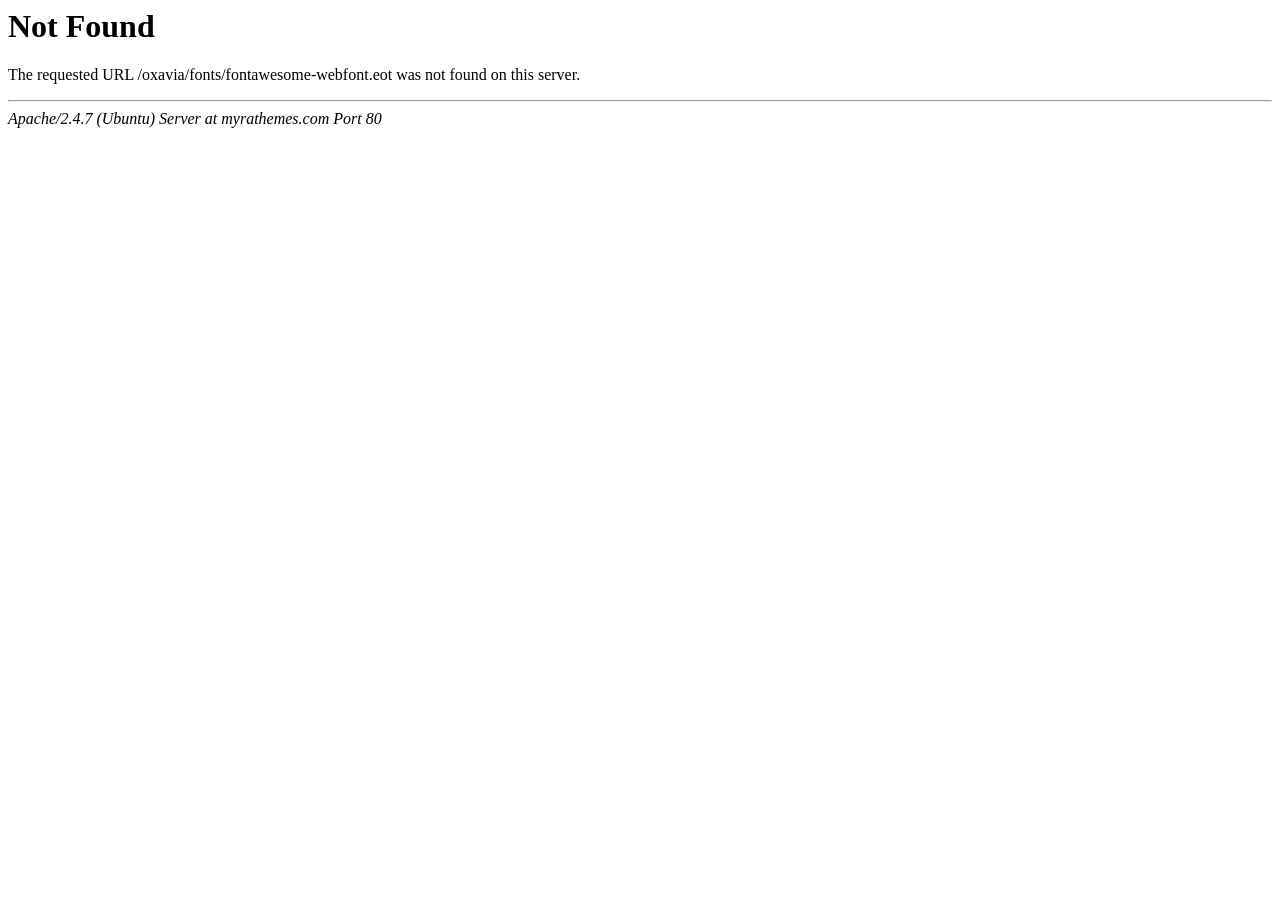
<file: fonts/fontawesome-webfont3e6e.html>
<!DOCTYPE HTML PUBLIC "-//IETF//DTD HTML 2.0//EN">
<html><head>
<title>404 Not Found</title>
</head><body>
<h1>Not Found</h1>
<p>The requested URL /oxavia/fonts/fontawesome-webfont.eot was not found on this server.</p>
<hr>
<address>Apache/2.4.7 (Ubuntu) Server at myrathemes.com Port 80</address>
</body></html>
</file>
<file: css/style.css>
/* Theme Name: Oxavia - Responsive One Page HTML5 Template
   Author: MyraStudio
   Version: 1.0.0
   File Description: Main CSS file of the template
*/

/****************************
*   1  :  Helper            *
*   2  :  Navbar-custom     *
*   3  :  Title             *
*   4  :  Home              *
*   5  :  Features          *
*   6  :  SERVICES          *
*   7  :  Clients           *
*   8  :  Portfolio         *
*   9  :  Blog              *
*   10 :  Team              *
*   11 :  Pricing           *
*   12 :  Contact           *
*   13 :  Footer            *
*   14 :  Responsive        *
*****************************/

@font-face {
    font-family: 'Gordita';
    font-style: normal;
    font-weight: normal;
    src: local('Gordita Regular'), url('../fonts/Gordita-Regular.woff') format('woff');
}

@font-face {
    font-family: 'Gordita';
    font-style: normal;
    font-weight: 500;
    src: local('Gordita Medium'), url('../fonts/Gordita-Medium.woff') format('woff');
}

@font-face {
    font-family: 'Gordita';
    font-style: normal;
    font-weight: 700;
    src: local('Gordita Bold'), url('../fonts/Gordita-Bold.woff') format('woff');
}

body {
    font-family: 'Gordita';
    font-size: 14px;
    color: #525456;
}

h1,
h2,
h3,
h4,
h5,
h6 {
    font-family: 'Gordita';
    font-weight: 500;
}

h6 {
    font-size: 14px;
}

a {
    text-decoration: none !important;
    outline: none !important;
}

p{
    line-height: 1.8;
}


/*===============================
         1. Helper
================================*/

.bg-overlay {
    background-color: rgba(29, 29, 30, 0.8);
    position: absolute;
    top: 0;
    right: 0;
    left: 0;
    bottom: 0;
    width: 100%;
    height: 100%;
}

.section {
    padding-top: 80px;
    padding-bottom: 80px;
    position: relative;
}

.vertical-content {
    display: -webkit-flex;
    display: -moz-flex;
    display: -ms-flexbox;
    display: flex;
    align-items: center;
    -webkit-align-items: center;
    justify-content: center;
    -webkit-justify-content: center;
    flex-direction: row;
    -webkit-flex-direction: row;
}

.btn-rounded {
    border-radius: 5px;
}

.btn-custom-white {
    font-size: 15px;
    transition: all 0.4s;
    background: #fff;
    color: #FF6348 !important;
}

.btn-custom-white:hover,
.btn-custom-white:focus,
.btn-custom-white:active,
.btn-custom-white.active,
.btn-custom-white.focus,
.btn-custom-white:active,
.btn-custom-white:focus,
.btn-custom-white:hover,
.open > .dropdown-toggle.btn-custom-white {
    background: #f1f0f0;
    box-shadow: none !important;
}

.btn-custom {
    font-size: 15px;
    transition: all 0.4s;
    color: #fff !important;
    background: linear-gradient(#FF805A, #FF6348);
}

.btn {
    padding: 14px 28px;
    font-size: 12px;
    letter-spacing: 0.9px;
    font-weight: 500;
    text-transform: uppercase;
}

.btn-sm {
    padding: 10px 22px;
}

.text-custom{
    color: #FF6348;
}

.bg-custom{
    background-color: #FF6348;
}

/*===============================
       2. Navbar Custom
=================================*/

.navbar-custom {
    padding: 15px 0px;
    border-radius: 0px;
    z-index: 999;
    margin-bottom: 0px;
    transition: all 0.5s ease-in-out;
}

.navbar-custom .navbar-nav li a {
    color: #fff;
    font-size: 11px;
    transition: all 0.5s;
    letter-spacing: 0.03rem;
    background-color: transparent !important;
    padding: 6px 0;
    margin: 0 13px;
    font-weight: 500;
    text-transform: uppercase;
}

.navbar-custom .navbar-nav .nav-link {
    padding-right: 0px;
    padding-left: 0px;
}

.logo {
    color: #fff !important;
    font-weight: 700;
    font-size: 18px;
    text-transform: uppercase;
    letter-spacing: 2px;
}

.navbar-custom .navbar-nav li.active a,
.navbar-custom .navbar-nav li a:hover,
.navbar-custom .navbar-nav li a:active {
    color: #FF6348 !important;
}

.navbar-toggle {
    font-size: 24px;
    margin-top: 5px;
    margin-bottom: 0px;
    color: #ffffff;
}

.nav .open>a,
.nav .open>a:focus,
.nav .open>a:hover {
    background-color: transparent;
    border-color: #337ab7;
}

.navbar-custom .navbar-toggles {
    padding: .25rem .75rem;
    font-size: 18px;
    background: 0 0;
    border: 1px solid transparent;
    color: #fff;
    outline: 0;
}

.navbar-custom .navbar-toggles-icon {
    display: inline-block;
    width: 1.5em;
    height: 1.5em;
    vertical-align: middle;
}

.menu-toggle {
    padding: 4.5px 10px !important;
}

.menu-toggle span {
    line-height: 27px;
}


/*---NAVBAR STICKY---*/

.nav-sticky.navbar-custom {
    margin-top: 0px;
    padding: 15px 0px;
    background-color: #FFF;
    box-shadow: 0 10px 33px rgba(0, 0, 0, .1);
    color: #000 !important;
}

.nav-sticky.navbar-custom.sticky-light {
    background-color: #fff;
}

.nav-sticky.navbar-custom .navbar-nav li a {
    color: #2f3545;
}

.nav-sticky.navbar-custom .navbar-nav li.active a,
.nav-sticky.navbar-custom .navbar-nav li a:hover,
.nav-sticky.navbar-custom .navbar-nav li a:active {
    color: #FF6348 !important;
}

.nav-sticky.navbar-custom .navbar-toggles {
    padding: .25rem .75rem;
    border: 1px solid transparent;
    outline: 0;
}

.nav-sticky .navbar-nav {
    margin-top: 0px;
}

.nav-sticky .logo {
    color: #000 !important;
}

/*==============================
       3. Title
================================*/

.title-heading {
    font-weight: 700;
    font-size: 1.3rem;
    letter-spacing: 1px;
}

.title h1{
    position: absolute;
    color: rgba(0, 0, 0, 0.1);
    left: 0px;
    right: 0px;
    top: -45px;
}

/*==============================
        4. Home
================================*/

.bg-home {
    background-image: url('../images/home/home-bg.jpg');
    background-size: cover;
    background-position: center center;
    height: 100vh;
    position: relative;
}

.home-center {
    display: table;
    width: 100%;
    height: 100%;
}

.home-desc-center {
    display: table-cell;
    vertical-align: middle;
}

.home-small-title {
    font-size: 15px;
    letter-spacing: 8px;
}

.home-slider {
    position: relative;
}

.home-slider .carousel-control-next,
.carousel-control-prev {
    width: 6%;
}

.home-slider .carousel-item,
.home-slider .carousel {
    height: 100vh;
    width: 100%;
}

.home-slider .carousel-item {
    background-position: center center;
    background-size: cover;
}

.clients-img{
    position: absolute;
    top: 108px;
}

.clients-img img {
    max-height: 100px;
    width: auto !important;
    transition: all 0.5s;
}

.clients-img img:hover {
    opacity: 0.6;
}

/********* DEMO 2 ********/

.home-registration-form {
    border-radius: 3px;
}

.home-registration-form .registration-form label {
    font-size: 13px;
}

.registration-input-box {
    border-bottom: 1px solid #c5c5c5;
    box-shadow: none !important;
}

.registration-input-box:focus {
    border-color: #FF6348;
}

/*******DEMO 3*******/

.subcribe-form input {
    padding: 14px 20px;
    width: 100%;
    font-size: 17px;
    color: #4c5667 !important;
    border: none;
    outline: none !important;
    padding-right: 160px;
    padding-left: 30px;
    background-color: rgba(255, 255, 255, 0.85);
    border-radius: 5px;
}

.subcribe-form button {
    position: absolute;
    top: 3px;
    right: 3px;
    outline: none !important;
    border-radius: 5px;
    font-size: 14px;
    padding: 12px 30px;
}

.subcribe-form form {
    position: relative;
    max-width: 600px;
    margin: 0px auto;
}

/********DEMO 4**********/

.home-dashboard {
    position: relative;
    top: 80px;
    z-index: 1;
}

.home-prestion {
    padding-top: 75px;
    background-image: linear-gradient(-47deg, #8731E8 0%, #4528DC 100%);
    position: relative;
}

/********DEMO 5**********/

.home-slider {
    position: relative;
}

.home-slider .carousel-control-next,
.carousel-control-prev {
    width: 6%;
}

.home-slider .carousel-item,
.home-slider .carousel {
    height: 100vh;
    width: 100%;
}

.home-slider .carousel-item {
    background-position: center center;
    background-size: cover;
}

.home-title {
    font-size: 42px;
    line-height: 60px;
}

.home-desc {
    max-width: 700px;
}

/********DEMO 6**********/

.bg-home-half {
    background-image: url('../images/home/home-bg-2.jpg');
    background-size: cover;
    background-position: center center;
    padding: 250px 0px 200px;
    position: relative;
}

/************************
    5. Welcome box
*************************/

.features h5 svg{
    height: 48px;
    width: 48px;
    fill: rgba(255, 99, 72, 0.2);
}

.features h4 {
    font-size: 18px;
}

/************************
   6. SERVICES
*************************/

.service h3 {
    font-size: 14px;
    letter-spacing: 3px;
}

.service p {
    font-size: 30px;
}

.services-blog svg {
    max-width: 45px;
    float: left;
    margin-right: 20px;
    height: 48px;
    width: 48px;
    fill: rgba(255, 99, 72, 0.2);
    color: #FF6348;
}

.service-head {
    overflow: hidden;
}

.services-blog {
    padding: 40px;
    background-color: #ffffff;
}

.services-blog h4 {
    font-size: 16px;
}


/************************
        7. CLIENTS
**************************/

.testi-user {
    max-width: 60px;
}

.user-review {
    color: #667482;
    font-style: italic;
    font-size: 16px;
}

.testi-client-name {
    font-size: 15px;
    color: #000;
}

.testi-patients {
    font-size: 14px;
    color: #000;
}

.owl-theme .owl-controls .owl-page span {
    display: block;
    width: 10px;
    height: 5px;
    margin: 5px 7px;
    border: 1px solid #FF6348;
    background-color: #FF6348;
    opacity: 0.2;
}


/*************************
        8. PORTFOLIO
***************************/

.img-max-width {
    width: 25%;
}

.portfolio-title {
    font-size: 21px;
    word-spacing: 2px;
    font-weight: 700;
    letter-spacing: 1px;
}

.port-folio-sub-title {
    color: #585858;
    font-size: 17px;
    word-spacing: 1px;
    padding-top: 10px;
}

.container-filter {
    margin-top: 0;
    margin-right: 0;
    margin-left: 0;
    margin-bottom: 30px;
    padding: 0;
    text-align: center;
}

.container-filter li {
    list-style: none;
    display: inline-block;
}

.container-filter li a {
    display: block;
    font-size: 10px;
    border: 1px solid #e0e0e0;
    padding: 0px 15px;
    margin: 5px 3px;
    font-weight: 500;
    text-transform: uppercase;
    letter-spacing: 1px;
    cursor: pointer;
    line-height: 35px;
    border-radius: 3px;
    color: #75757d;
}

.container-filter li a.active {
    color: #fff;
    background-color: #FF6348;
    border: 1px solid #FF6348;
}

.container-filter li a:hover {
    color: #fff !important;
    background-color: #FF6348;
    border: 1px solid #FF6348;
}

.item-box {
    position: relative;
    overflow: hidden;
    display: block;
}

.item-box a {
    display: inline-block;
}

.item-box:hover .item-mask {
    opacity: 1;
    visibility: visible;
}

.item-box:hover .item-mask .item-caption {
    bottom: 30px;
    opacity: 1;
}

.item-box:hover .item-container {
    transform: scale(1.1);
    transition: all 2s cubic-bezier(0.23, 1, 0.32, 1) 0s;
    width: 100%;
}

.item-container {
    transform: scale(1);
    -ms-transform: scale(1);
    -webkit-transform: scale(1);
    width: 100%;
    transition: all 2s cubic-bezier(0.23, 1, 0.32, 1) 0s;
    -moz-transition: all 2s cubic-bezier(0.23, 1, 0.32, 1) 0s;
    -webkit-transition: all 2s cubic-bezier(0.23, 1, 0.32, 1) 0s;
    -o-transition: all 2s cubic-bezier(0.23, 1, 0.32, 1) 0s;
}

.item-mask {
    background: none repeat scroll 0 0 rgba(0, 0, 0, 0.7);
    position: absolute;
    transition: all 0.5s ease-in-out 0s;
    -moz-transition: all 0.5s ease-in-out 0s;
    -webkit-transition: all 0.5s ease-in-out 0s;
    -o-transition: all 0.5s ease-in-out 0s;
    top: 10px;
    left: 10px;
    bottom: 10px;
    right: 10px;
    opacity: 0;
    visibility: hidden;
    overflow: hidden;
}

.item-mask h5{
    font-size: 16px;
}

.item-mask p {
    text-transform: uppercase;
    font-size: 10px;
    letter-spacing: 1.5px;
    font-weight: 500;
    margin: 0;
    text-align: left;
}

.item-mask .item-caption {
    position: absolute;
    bottom: -60px;
    left: 0px;
    padding-left: 30px;
    padding-right: 30px;
    text-align: left;
    transition: all 0.5s ease-in-out 0s;
    -moz-transition: all 0.5s ease-in-out 0s;
    -webkit-transition: all 0.5s ease-in-out 0s;
    -o-transition: all 0.5s ease-in-out 0s;
    opacity: 0;
}

.portfolio-head h3 {
    font-size: 14px;
    letter-spacing: 3px;
}

.portfolio-head p {
    font-size: 30px;
}

.bg-cta {
    background-image: url('../images/home/home-bg.jpg');
    background-size: cover;
    background-position: center center;
    position: relative;
}

/*************************
      9.  BLOG
***************************/

.blog-menu img {
    border-radius: 5px;
}

.blog-menu h5 {
    font-size: 15px;
}

.blog-title {
    font-size: 16px;
    color: #44464f;
    margin-top: 20px;
    display: block;

}

.blog-title:hover {
    color: #FF6348;
    transition: all 0.5s
}

.blog-menu p {
    font-size: 14px;
    line-height: 1.8;
}

.read-btn {
    font-size: 15px;
    color: #FF6348;
    text-decoration: underline !important;
}

.read-btn:hover {
    color: #f70033;
}


/***********************
       10. TEAM
*************************/

.team-member img {
    border-radius: 5px;
}

.team-member h4 {
    font-size: 15px;
    margin-bottom: 0;
}

.team-member p {
    font-size: 13px;
}

/************************
       11. PRICE
**************************/

.price{
    box-shadow: 0px 40px 40px rgba(0, 0, 0, 0.05);
    border-radius: 12px;
}

.price .type h4 {
    font-size: 18px;
    text-transform: uppercase;
}

.price .value {
    position: relative;
}

.price .value h3 {
    display: inline-block;
    padding-right: 10px;
    font-size: 46px;
    position: relative;
}

.price .value h3 span {
    font-size: 14px;
    position: absolute;
    top: 5px;
}

.price .value .per {
    font-size: 13px;
}

.price .feature {
    padding: 15px 0;
}

.price .feature li {
    margin: 15px;
}

.price.active {
    background-color: rgba(255, 99, 72, 0.2);
}

/************************
       12. CONTACT
**************************/

.form-control {
    height: 46px;
    border: 1px solid #e9e6e6;
    font-size: 14px;
}

textarea.form-control {
    height: auto;
}

.form-control:focus {
    border-color: #FF6348;
    outline: 0;
    box-shadow: none;
}

.address-info {
    overflow: hidden;
}

.contact-info {
    font-size: 14px;
}

.error {
    margin: 8px 0px;
    display: none;
    color: red;
}

#ajaxsuccess {
    font-size: 16px;
    width: 100%;
    display: none;
    clear: both;
    margin: 8px 0px;
}

.error_message {
    padding: 10px;
    margin-bottom: 20px;
    text-align: center;
    border: 2px solid #ff4774;
    color: #ff4774;
    border-radius: 5px;
    font-size: 14px;
}

.contact-loader {
    display: none;
}

#success_page {
    text-align: center;
    margin-bottom: 50px;
}

#success_page h3 {
    color: #10b81a;
    font-size: 22px;
}

/************************
       13. FOOTER
*************************/

.footer{
    padding-top: 80px;
    padding-bottom: 40px;
    color: #818d9c;
}

.footer-menu h5 {
    font-size: 14px;
    color: #ffffff;
}

.footer-menu p,
.footer span {
    font-size: 13px;
}

.footer_mdi {
    font-size: 16px;
    height: 36px;
    width: 36px;
    line-height: 36px;
    border-radius: 50%;
    text-align: center;
    display: inline-block;
    margin: 20px 2px;
}

.facebook {
    background-color: #4e71a8;
    color: #ffffff;
}

.twitter {
    background-color: #55acee;
    color: #ffffff;
}

.google {
    background-color: #d6492f;
    color: #ffffff;
}

.apple {
    background-color: #231f20;
    color: #ffffff;
}

.dribbble {
    background-color: #fff;
    color: #000;
}

.footer-menu li a {
    font-size: 14px;
    display: inline-block;
    transition: all 0.5s;
    line-height: 32px;
    color: #818d9c!important;
}


/************************
    14. RESPONSIVE
**************************/

@media (max-width: 992px) {
    .navbar-custom {
        margin-top: 0px;
        padding: 10px 0px !important;
        background-color: #000 !important;
        box-shadow: 0 10px 33px rgba(0, 0, 0, .1);
        color: #fff !important;
    }
    .navbar-toggler i {
        font-size: 24px;
        margin-top: 0px;
        margin-bottom: 0px;
        color: #ffffff;
    }
    .nav-sticky.navbar-custom .navbar-nav li a {
        color: #fff !important;
    }
    .nav-sticky .logo {
        color: #fff !important;
    }
}
@media (max-width: 768px) {
    .vertical-content {
        display: inherit;
    }
    
    .bg-home {
        height: auto;
    }
    
    .navbar-custom>.container {
        width: 90%;
    }
    .clients-img {
        display: none;
    }
    
}

@media (min-width:768px) and (max-width: 1024px) {
    .clients-img {
        top: 76px;
    }
}

@media (max-height: 767px) {
    .clients-img {
        top: 7px;
    }
}
</file>
